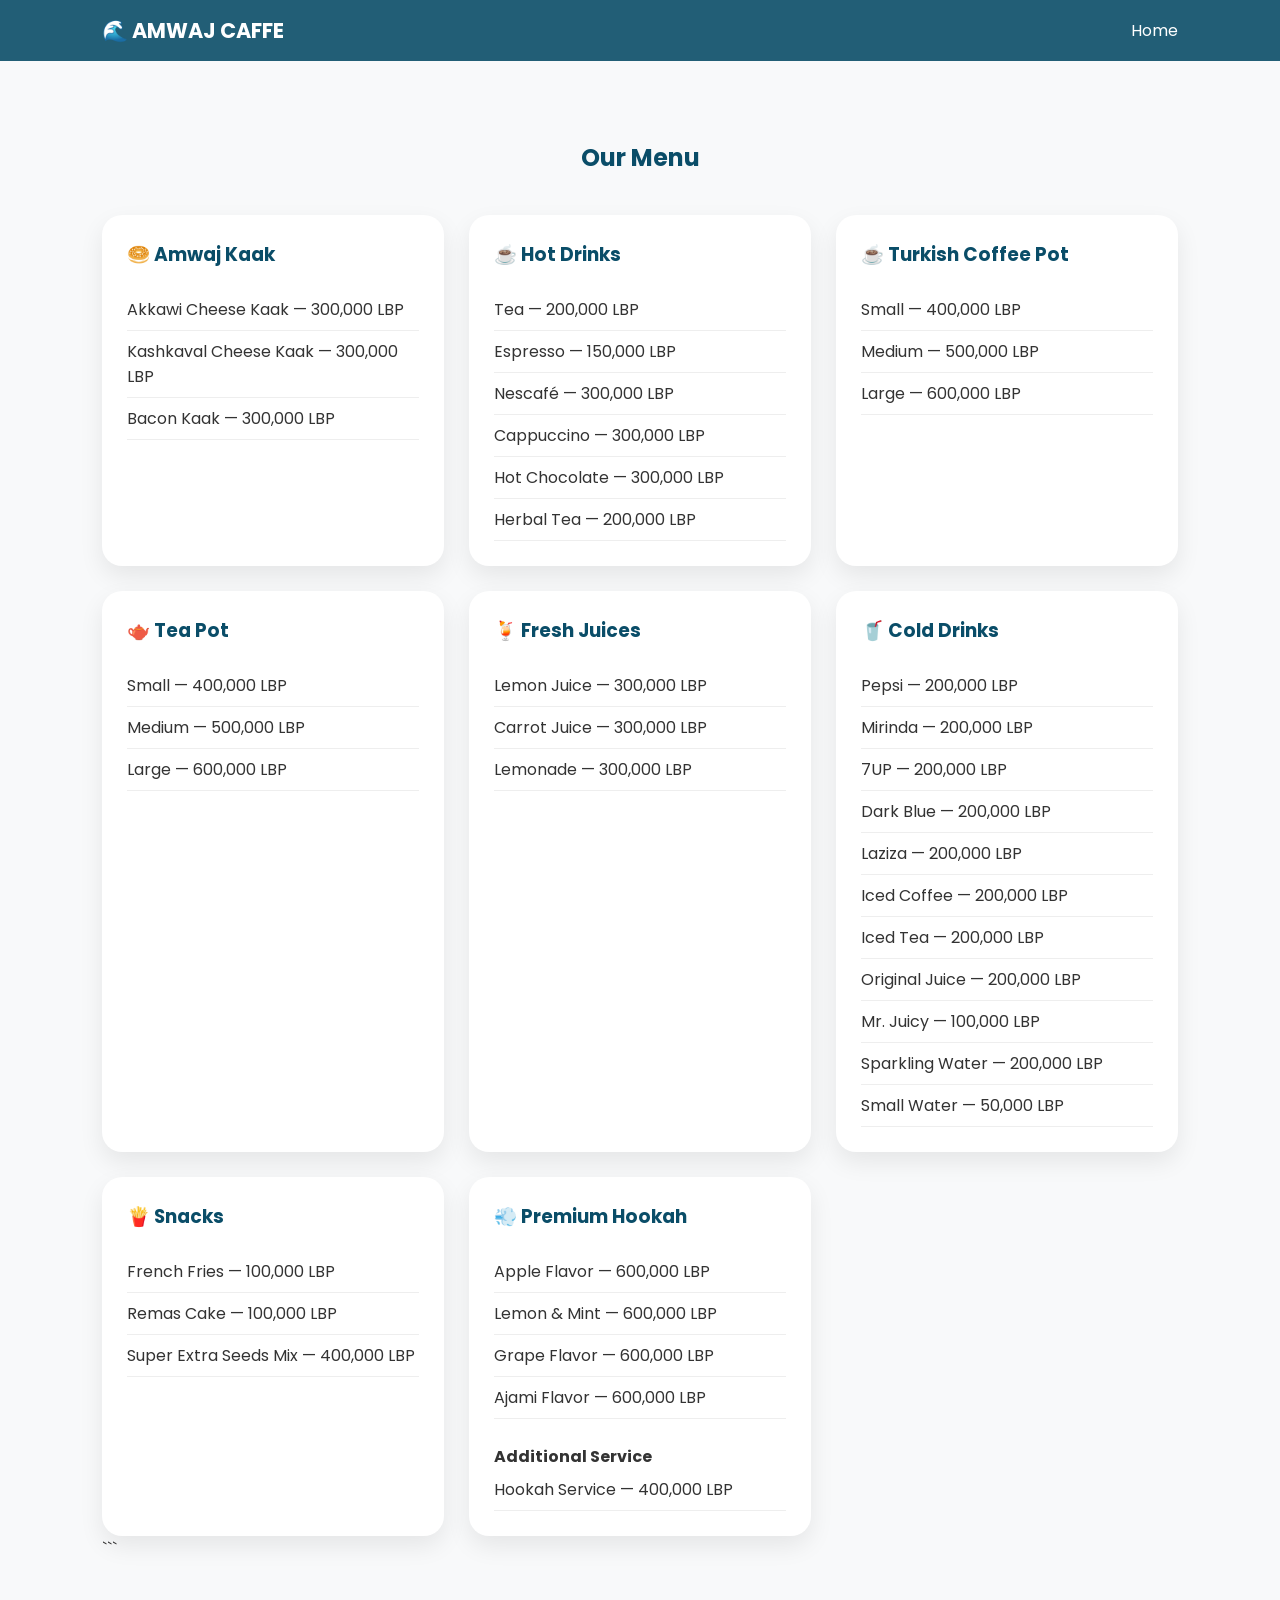
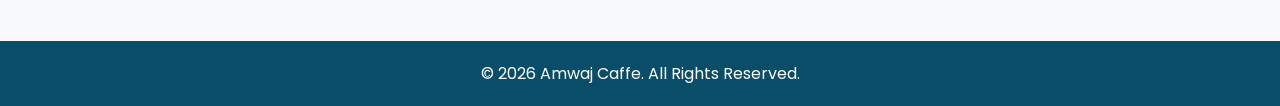
<file: menu/menu.html>
<!DOCTYPE html>

<html lang="en">
<head>
    <meta charset="UTF-8">
    <meta name="viewport" content="width=device-width, initial-scale=1.0">
    <title>Amwaj Caffe | Menu</title>

<link rel="stylesheet" href="css/style.css">

<link href="https://fonts.googleapis.com/css2?family=Poppins:wght@300;400;500;600;700&display=swap" rel="stylesheet">


</head>
<body>

<header>
    <nav class="navbar">


    <div class="logo">
        🌊 AMWAJ CAFFE
    </div>

    <ul class="nav-links">
        <li><a href="index.html">Home</a></li>
    </ul>

</nav>


</header>

<section class="menu-page">

<h1>Our Menu</h1>

<div class="menu-grid">

    <!-- Kaak -->

    <div class="menu-card">
        <h3>🥯 Amwaj Kaak</h3>

        <ul>
            <li>Akkawi Cheese Kaak — 300,000 LBP</li>
            <li>Kashkaval Cheese Kaak — 300,000 LBP</li>
            <li>Bacon Kaak — 300,000 LBP</li>
        </ul>
    </div>

    <!-- Hot Drinks -->

    <div class="menu-card">
        <h3>☕ Hot Drinks</h3>

        <ul>
            <li>Tea — 200,000 LBP</li>
            <li>Espresso — 150,000 LBP</li>
            <li>Nescafé — 300,000 LBP</li>
            <li>Cappuccino — 300,000 LBP</li>
            <li>Hot Chocolate — 300,000 LBP</li>
            <li>Herbal Tea — 200,000 LBP</li>
        </ul>
    </div>

    <!-- Turkish Coffee -->

    <div class="menu-card">
        <h3>☕ Turkish Coffee Pot</h3>

        <ul>
            <li>Small — 400,000 LBP</li>
            <li>Medium — 500,000 LBP</li>
            <li>Large — 600,000 LBP</li>
        </ul>
    </div>

    <!-- Tea Pot -->

    <div class="menu-card">
        <h3>🫖 Tea Pot</h3>

        <ul>
            <li>Small — 400,000 LBP</li>
            <li>Medium — 500,000 LBP</li>
            <li>Large — 600,000 LBP</li>
        </ul>
    </div>

    <!-- Fresh Juices -->

    <div class="menu-card">
        <h3>🍹 Fresh Juices</h3>

        <ul>
            <li>Lemon Juice — 300,000 LBP</li>
            <li>Carrot Juice — 300,000 LBP</li>
            <li>Lemonade — 300,000 LBP</li>
        </ul>
    </div>

    <!-- Cold Drinks -->

    <div class="menu-card">
        <h3>🥤 Cold Drinks</h3>

        <ul>
            <li>Pepsi — 200,000 LBP</li>
            <li>Mirinda — 200,000 LBP</li>
            <li>7UP — 200,000 LBP</li>
            <li>Dark Blue — 200,000 LBP</li>
            <li>Laziza — 200,000 LBP</li>
            <li>Iced Coffee — 200,000 LBP</li>
            <li>Iced Tea — 200,000 LBP</li>
            <li>Original Juice — 200,000 LBP</li>
            <li>Mr. Juicy — 100,000 LBP</li>
            <li>Sparkling Water — 200,000 LBP</li>
            <li>Small Water — 50,000 LBP</li>
        </ul>
    </div>

    <!-- Snacks -->

    <div class="menu-card">
        <h3>🍟 Snacks</h3>

        <ul>
            <li>French Fries — 100,000 LBP</li>
            <li>Remas Cake — 100,000 LBP</li>
            <li>Super Extra Seeds Mix — 400,000 LBP</li>
        </ul>
    </div>

    <!-- Hookah -->

    <div class="menu-card">
        <h3>💨 Premium Hookah</h3>

        <ul>
            <li>Apple Flavor — 600,000 LBP</li>
            <li>Lemon & Mint — 600,000 LBP</li>
            <li>Grape Flavor — 600,000 LBP</li>
            <li>Ajami Flavor — 600,000 LBP</li>
        </ul>

        <br>

        <h4>Additional Service</h4>

        <ul>
            <li>Hookah Service — 400,000 LBP</li>
        </ul>
    </div>

</div>
```

</section>

<footer>
    <p>© 2026 Amwaj Caffe. All Rights Reserved.</p>
</footer>

</body>
</html>
</file>
<file: menu/css/style.css>
*{
    margin:0;
    padding:0;
    box-sizing:border-box;
}

html{
    scroll-behavior:smooth;
}

body{
    font-family:'Poppins',sans-serif;
    background:#f8f9fa;
    color:#333;
}
.action-panel{
    display:flex;
    justify-content:center;
    gap:20px;

    margin-top:40px;
    flex-wrap:wrap;
}

.action-card{
    width:220px;
    padding:18px 20px;

    text-align:center;
    text-decoration:none;

    border-radius:14px;

    font-weight:600;
    font-size:16px;

    color:white;

    transition:0.3s ease;

    box-shadow:0 8px 20px rgba(0,0,0,0.15);
}

/* MENU */
.action-card.menu{
    background:#f9b208;
}

/* WHATSAPP */
.action-card.whatsapp{
    background:#25D366;
}

/* LOCATION */
.action-card.location{
    background:#0A4D68;
}

/* HOVER EFFECT */
.action-card:hover{
    transform:translateY(-5px);
    filter:brightness(1.05);
}
.navbar{
    position:fixed;
    top:0;
    left:0;
    width:100%;
    z-index:1000;

    display:flex;
    justify-content:space-between;
    align-items:center;

    padding:15px 8%;

    background:rgba(10,77,104,0.9);
    backdrop-filter: blur(10px);
}

.logo{
    display:flex;
    align-items:center;
    gap:10px;

    color:white;
    font-weight:700;
    font-size:1.3rem;
}

.logo-icon{
    width:28px;
    height:28px;
    object-fit:contain;
}
/* NAV LINKS */
.nav-links{
    display:flex;
    list-style:none;
    gap:25px;
}

.nav-links a{
    color:white;
    text-decoration:none;
}

/* HERO (FIXED PROPERLY) */
.hero{
    height:100vh;
    width:100%;

    background:url("../images/sea.jpg") center/cover no-repeat;

    position:relative;

    display:flex;
    align-items:center;
    justify-content:center;

    text-align:center;
    color:white;

    padding-top:80px; /* FIX NAVBAR SPACE */
}

/* DARK OVERLAY */
.hero::before{
    content:"";
    position:absolute;
    inset:0;
    background:rgba(0,0,0,0.35);
}

.hero-content{
    position:relative;
    z-index:2;
}

.hero-content h1{
    font-size:5rem;
    margin-bottom:20px;
}

/* BUTTON */
.btn{
    padding:14px 35px;
    background:#f9b208;
    color:white;
    text-decoration:none;
    border-radius:40px;
    display:inline-block;
}

/* CONTACT UNDER BUTTON */
.contact-mini{
    display:block;
    margin-top:15px;
    color:white;
    text-decoration:none;
    font-size:14px;
    opacity:0.9;
}

/* SECTIONS */
.section{
    padding:100px 10%;
    text-align:center;
}

.section h2{
    margin-bottom:25px;
    color:#0A4D68;
}

/* GALLERY */
.gallery-slider{
    display:flex;
    overflow-x:auto;
    gap:20px;
    padding:20px;
}

.gallery-slider img{
    min-width:350px;
    height:250px;
    object-fit:cover;
    border-radius:20px;
}

/* MAP BUTTON */
.map-btn{
    display:inline-block;
    margin-top:20px;
    padding:12px 25px;

    background:#19b7cf;
    color:white;

    border-radius:30px;
    text-decoration:none;

    transition:0.3s;
}

.map-btn:hover{
    background:#088395;
}

/* CONTACT LINK */
.contact-link{
    text-decoration:none;
    color:#0A4D68;
    font-weight:600;
}

/* MENU PAGE */
.menu-page{
    padding:140px 8% 80px;
}

.menu-page h1{
    text-align:center;
    margin-bottom:40px;
    color:#0A4D68;
}

.menu-grid{
    display:grid;
    grid-template-columns:repeat(auto-fit,minmax(300px,1fr));
    gap:25px;
}

.menu-card{
    background:white;
    padding:25px;
    border-radius:20px;
    box-shadow:0 10px 25px rgba(0,0,0,.08);
}

.menu-card h3{
    margin-bottom:20px;
    color:#0A4D68;
}

.menu-card ul{
    list-style:none;
}

.menu-card li{
    padding:8px 0;
    border-bottom:1px solid #eee;
}

/* FOOTER */
footer{
    background:#0A4D68;
    color:white;
    padding:20px;
    text-align:center;
}

/* MOBILE */
@media(max-width:768px){

    .navbar{
        flex-direction:column;
        gap:10px;
    }

    .nav-links{
        flex-wrap:wrap;
        justify-content:center;
        gap:10px;
    }

    .hero h1{
        font-size:2.5rem;
    }

    .gallery-slider img{
        min-width:280px;
    }
}
</file>
